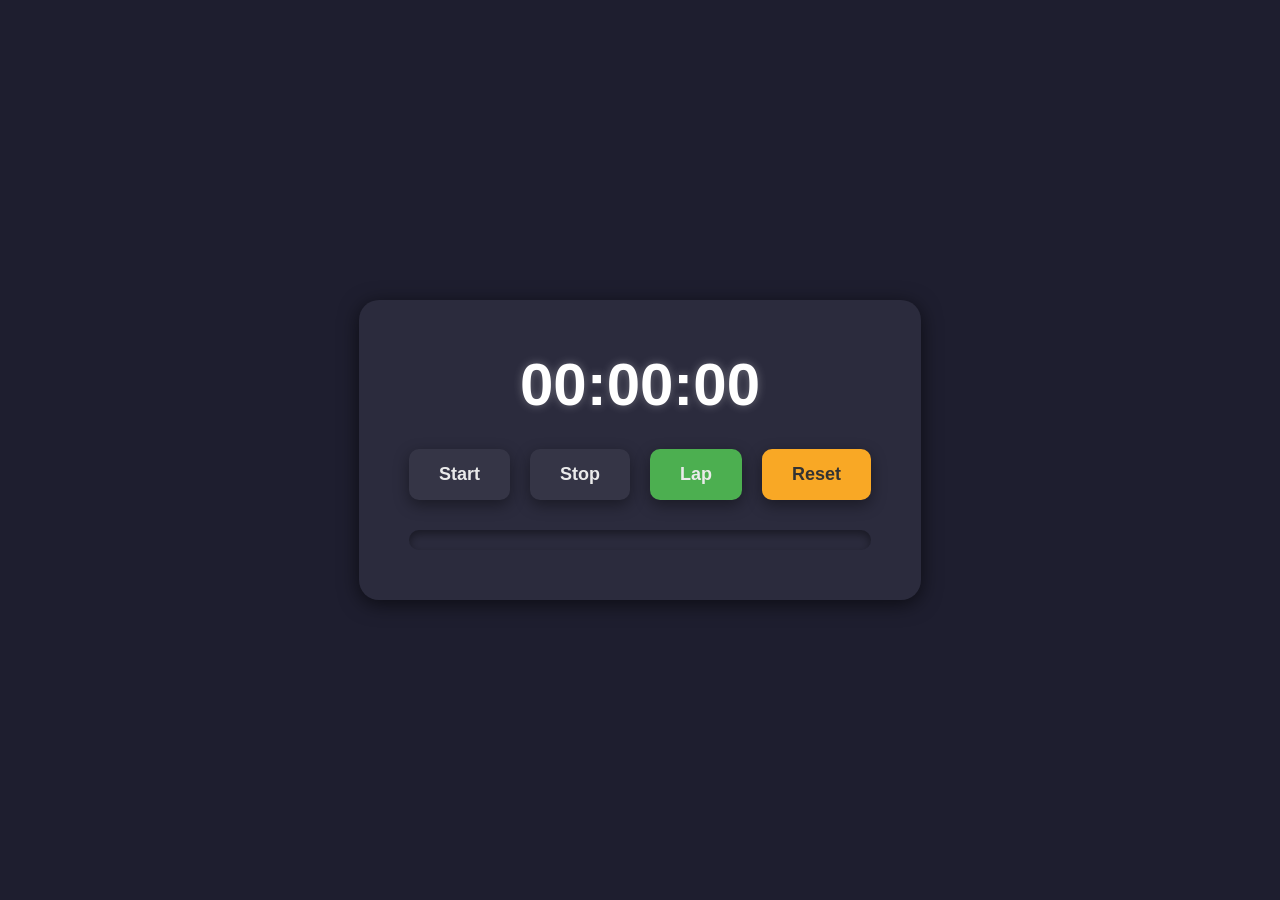
<file: index.html>
<!DOCTYPE html>
<html lang="en">
<head>
  <meta charset="UTF-8">
  <meta name="viewport" content="width=device-width, initial-scale=1.0">
  <title>Stopwatch</title>
  <link rel="stylesheet" href="style.css">
</head>
<body>
  <div class="container">
    <div class="stopwatch">
      <div id="display">00:00:00</div>
      <div class="buttons">
        <button id="start" onclick="startStopwatch()">Start</button>
        <button id="stop" onclick="stopStopwatch()">Stop</button>
        <button id="lap" onclick="lapTime()">Lap</button>
        <button id="reset" onclick="resetStopwatch()">Reset</button>
      </div>
      <ul id="laps"></ul>
    </div>
  </div>

  <script src="app.js"></script>
</body>
</html>
</file>
<file: style.css>
* {
    margin: 0;
    padding: 0;
    box-sizing: border-box;
  }
  
  body {
    font-family: 'Arial', sans-serif;
    background-color: #1e1e2f;
    color: #eaeaea;
    display: flex;
    justify-content: center;
    align-items: center;
    height: 100vh;
    margin: 0;
  }
  
  .container {
    text-align: center;
  }
  
  .stopwatch {
    background-color: #2b2b3d;
    padding: 50px;
    border-radius: 20px;
    box-shadow: 0px 4px 20px rgba(0, 0, 0, 0.6);
  }
  
  #display {
    font-size: 60px;
    margin-bottom: 30px;
    color: #ffffff;
    font-weight: bold;
    text-shadow: 0 0 10px rgba(255, 255, 255, 0.3);
  }
  
  .buttons {
    display: flex;
    justify-content: space-around;
    margin-bottom: 30px;
    gap: 20px; /* Increased space between buttons */
  }
  
  button {
    padding: 15px 30px;
    border: none;
    background-color: #353546;
    color: #eaeaea;
    font-size: 18px;
    font-weight: bold;
    border-radius: 10px;
    transition: background-color 0.3s ease, transform 0.2s ease;
    cursor: pointer;
    box-shadow: 0px 5px 15px rgba(0, 0, 0, 0.4);
  }
  
  button:hover {
    background-color: #50506a;
    transform: scale(1.05); /* Button enlarges on hover */
  }
  
  #reset {
    background-color: #f9a825;
    color: #333;
  }
  
  #reset:hover {
    background-color: #ffb74d;
  }
  
  #lap {
    background-color: #4caf50; /* Lap button with green color */
  }
  
  #lap:hover {
    background-color: #66bb6a;
  }
  
  ul#laps {
    list-style: none;
    padding: 0;
    max-height: 200px;
    overflow-y: auto; /* Allows scrolling if too many laps */
    margin-top: 10px;
    background-color: #2b2b3d;
    padding: 10px;
    border-radius: 10px;
    box-shadow: inset 0px 4px 8px rgba(0, 0, 0, 0.4);
  }
  
  ul#laps li {
    padding: 10px;
    background-color: #414158;
    margin-top: 8px;
    border-radius: 5px;
    color: #ffffff;
    font-size: 16px;
    transition: background-color 0.3s ease;
  }
  
  ul#laps li:hover {
    background-color: #50506a;
  }
</file>
<file: a.css>
* {
    margin: 0;
    padding: 0;
    box-sizing: border-box;
  }
  
  body {
    font-family: 'Arial', sans-serif;
    background-color: #1e1e2f;
    color: #eaeaea;
    display: flex;
    justify-content: center;
    align-items: center;
    height: 100vh;
    margin: 0;
  }
  
  .container {
    text-align: center;
  }
  
  .stopwatch {
    background-color: #2b2b3d;
    padding: 50px;
    border-radius: 20px;
    box-shadow: 0px 4px 20px rgba(0, 0, 0, 0.6);
  }
  
  #display {
    font-size: 60px;
    margin-bottom: 30px;
    color: #ffffff;
    font-weight: bold;
    text-shadow: 0 0 10px rgba(255, 255, 255, 0.3);
  }
  
  .buttons {
    display: flex;
    justify-content: space-around;
    margin-bottom: 30px;
    gap: 20px; /* Increased space between buttons */
  }
  
  button {
    padding: 15px 30px;
    border: none;
    background-color: #353546;
    color: #eaeaea;
    font-size: 18px;
    font-weight: bold;
    border-radius: 10px;
    transition: background-color 0.3s ease, transform 0.2s ease;
    cursor: pointer;
    box-shadow: 0px 5px 15px rgba(0, 0, 0, 0.4);
  }
  
  button:hover {
    background-color: #50506a;
    transform: scale(1.05); /* Button enlarges on hover */
  }
  
  #reset {
    background-color: #f9a825;
    color: #333;
  }
  
  #reset:hover {
    background-color: #ffb74d;
  }
  
  #lap {
    background-color: #4caf50; /* Lap button with green color */
  }
  
  #lap:hover {
    background-color: #66bb6a;
  }
  
  ul#laps {
    list-style: none;
    padding: 0;
    max-height: 200px;
    overflow-y: auto; /* Allows scrolling if too many laps */
    margin-top: 10px;
    background-color: #2b2b3d;
    padding: 10px;
    border-radius: 10px;
    box-shadow: inset 0px 4px 8px rgba(0, 0, 0, 0.4);
  }
  
  ul#laps li {
    padding: 10px;
    background-color: #414158;
    margin-top: 8px;
    border-radius: 5px;
    color: #ffffff;
    font-size: 16px;
    transition: background-color 0.3s ease;
  }
  
  ul#laps li:hover {
    background-color: #50506a;
  }
</file>
